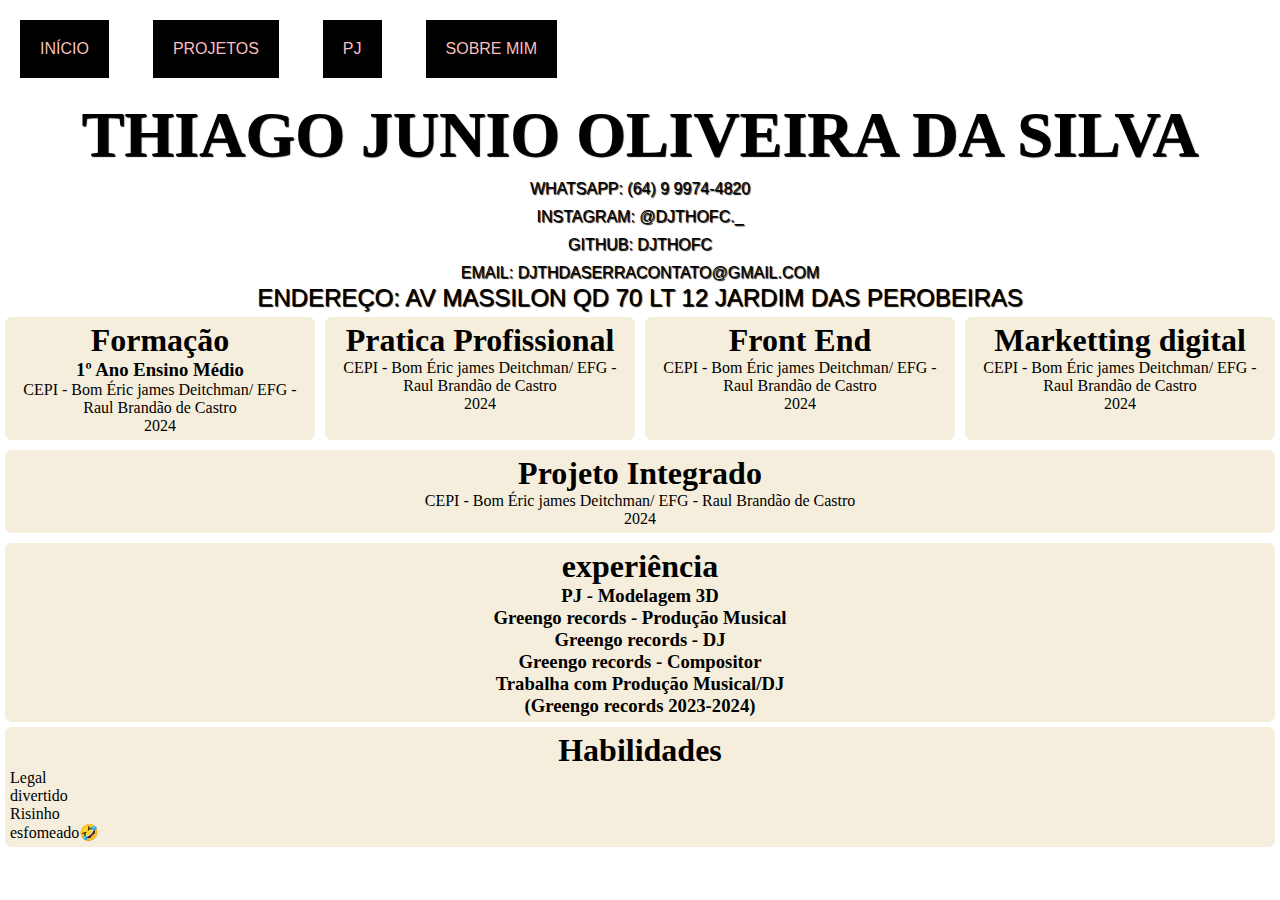
<file: index.html>
<!DOCTYPE html>
<html lang="pt-br">

<head>
    <meta charset="UTF-8">
    <meta name="viewport" content="width=device-width, initial-scale=1.0">
    <title>Thiago Junio Oliveira da silva</title>
    <link rel="shortcut icon" href="Eu.jpg" type="image/x-icon">
    <link rel="stylesheet" href="Menu.css">
    <link rel="stylesheet" href="Bloco.css">
    <link rel="stylesheet" href="textos.css">
</head>

<body>
    <div id="conteudo">
        <div id="navegacao">
            <nav>
                <a href="index.html">
                    <div class="menu">Início</div>
                </a>
                <a href="projetos th.html">
                    <div class="menu">Projetos</div>
                </a>
                <a href="PJ.html">
                    <div class="menu">PJ</div>
                </a>
                <a href="Habiliades.html">
                    <div class="menu">sobre Mim</div>
                </a>
            </nav>
        </div>
        <div id="pessoal">
            <div id="nome">
                <h1>Thiago Junio Oliveira da silva</h1>
            </div>
            <div id="dados">
                <a
                    href="https://api.whatsapp.com/send?phone=5564999744820&text=gostei%20do%20seu%20curr%C3%ADculo...%20Podemos%20conversar%3F">WhatsApp:
                    (64) 9 9974-4820</a><br>
                <a href="https://instagram.com/@djthofc._">Instagram: @djthofc._</a><br>
                <a href="https://github.com/DJTHDASERRA/Cepi2024">GitHub: djthofc</a><br>
                <a
                    href="mailto:djthdaserracontato@gmail.com?subject=curriculo&body=Gostei+do+seu+curr%C3%ADculo...+Poder%C3%ADamos+conversar?">Email:
                    djthdaserracontato@gmail.com</a><br>
                Endereço: Av massilon qd 70 lt 12 Jardim das perobeiras <br>
            </div>
        </div>
        <div id="formacao" class="flexivel">
            <div class="bloco">
                <h1>Formação</h1>
                <h3>1º Ano Ensino Médio</h3>
                CEPI - Bom Éric james Deitchman/ EFG - Raul Brandão de Castro <br>
                2024
            </div>

                <div class="bloco">
                    <h1>Pratica Profissional</h1>
                    CEPI - Bom Éric james Deitchman/ EFG - Raul Brandão de Castro <br>
                    2024
                </div>
                <div class="bloco">
                    <h1>Front End</h1>
                    CEPI - Bom Éric james Deitchman/ EFG - Raul Brandão de Castro <br>
                    2024
                </div>

                <div class="bloco">
                    <h1> Marketting digital </h1>
                    CEPI - Bom Éric james Deitchman/ EFG - Raul Brandão de Castro <br>
                    2024
                    </p>
                </div>
            <div class="bloco">
                <h1> Projeto Integrado</h1>
                CEPI - Bom Éric james Deitchman/ EFG - Raul Brandão de Castro <br>
                2024
            </div>
        </div>
    </div>
    <div id="experiência">
        <div class="bloco">
            <h1>experiência</h1>
            <h3>PJ - Modelagem 3D</h3>
            <h3>Greengo records - Produção Musical</h3>
            <h3>Greengo records - DJ</h3>
            <h3>Greengo records - Compositor</h3>
            <h3>Trabalha com Produção Musical/DJ</h3>
            <h3>(Greengo records 2023-2024)</h3>
        </div>
        <div id="Habilidades" class="bloco">
            <h1>Habilidades</h1>
            <ul>
                <li>Legal</li>
                <li>divertido</li>
                <li>Risinho</li>
                <li>esfomeado🤣</li>
            </ul>
        </div>
    </div>
</body>

</html>
</file>
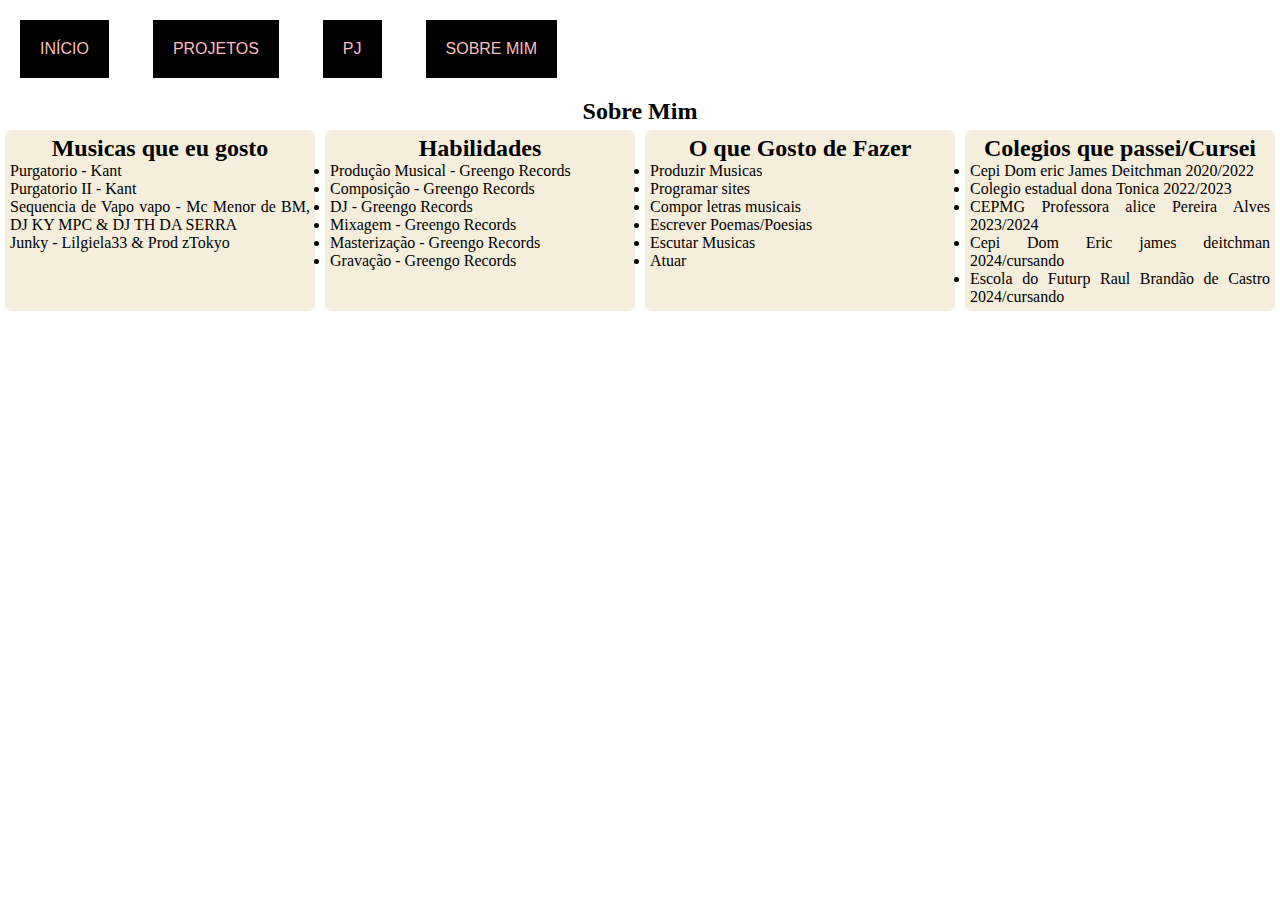
<file: Habiliades.html>
<!DOCTYPE html>
<html lang="pt-br">
<head>
    <meta charset="UTF-8">
    <meta name="viewport" content="width=device-width, initial-scale=1.0">
    <title>Sobre Mim - Thiago</title>
    <link rel="shortcut icon" href="Eu.jpg" type="image/x-icon">
    <link rel="stylesheet" href="Menu.css">
    <link rel="stylesheet" href="Bloco.css">
    <link rel="stylesheet" href="textos.css">
</head>
<body>
    <div id="conteudo">
        <div id="navegacao">
            <nav>
                <a href="index.html"><div class="menu">Início</div></a>
                <a href="projetos th.html"><div class="menu">Projetos</div></a>
                <a href="PJ.html"><div class="menu">PJ</div></a>
                <a href="Habiliades.html"><div class="menu">sobre Mim</div></a>
            </nav>
        </div>
    </div>
    <div class="flexivel">
    <h2>Sobre Mim</h2>
    <div class="bloco">
        <h2>Musicas que eu gosto</h2>
        <li><a href="https://youtu.be/BGSUkniD_Rw?si=uYO0FMXBcBFb8cbm"> Purgatorio - Kant</a><br></li>
        <li><a href="https://youtu.be/AQL0l69d_rs?si=utJgTrEBBldM67G4"> Purgatorio II - Kant</a><br></li>
        <li><a href="https://youtu.be/v6Oep5OahbQ?si=YTGP9EpTZuAP95O8"> Sequencia de Vapo vapo - Mc Menor de BM, DJ KY MPC & DJ TH DA SERRA</a><br></li>
        <li><a href="https://youtu.be/mvyYs9MbE_E?si=hwsOGDRIxMHXY5ME"> Junky - Lilgiela33 & Prod zTokyo</a><br></li>
    </div>
    <div class="bloco">
        <h2>Habilidades</h2>
       <li>Produção Musical - Greengo Records</li>
       <li>Composição - Greengo Records</li>
       <li>DJ - Greengo Records</li>
       <li>Mixagem - Greengo Records</li>
       <li>Masterização - Greengo Records</li>
       <li>Gravação - Greengo Records</li>
    </div>
    <div class="bloco">
        <h2>O que Gosto de Fazer</h2>
       <li>Produzir Musicas</li>
       <li>Programar sites</li>
       <li>Compor letras musicais</li>
       <li>Escrever Poemas/Poesias</li>
       <li>Escutar Musicas</li>
       <li>Atuar</li>
    </div>
    <div class="bloco">
        <h2>Colegios que passei/Cursei</h2>
       <li>Cepi Dom eric James Deitchman 2020/2022</li>
       <li>Colegio estadual dona Tonica 2022/2023</li>
       <li>CEPMG Professora alice Pereira Alves 2023/2024</li>
       <li>Cepi Dom Eric james deitchman 2024/cursando</li>
       <li>Escola do Futurp Raul Brandão de Castro 2024/cursando</li>
    </div>
    </div>
</body>
</html>
</file>
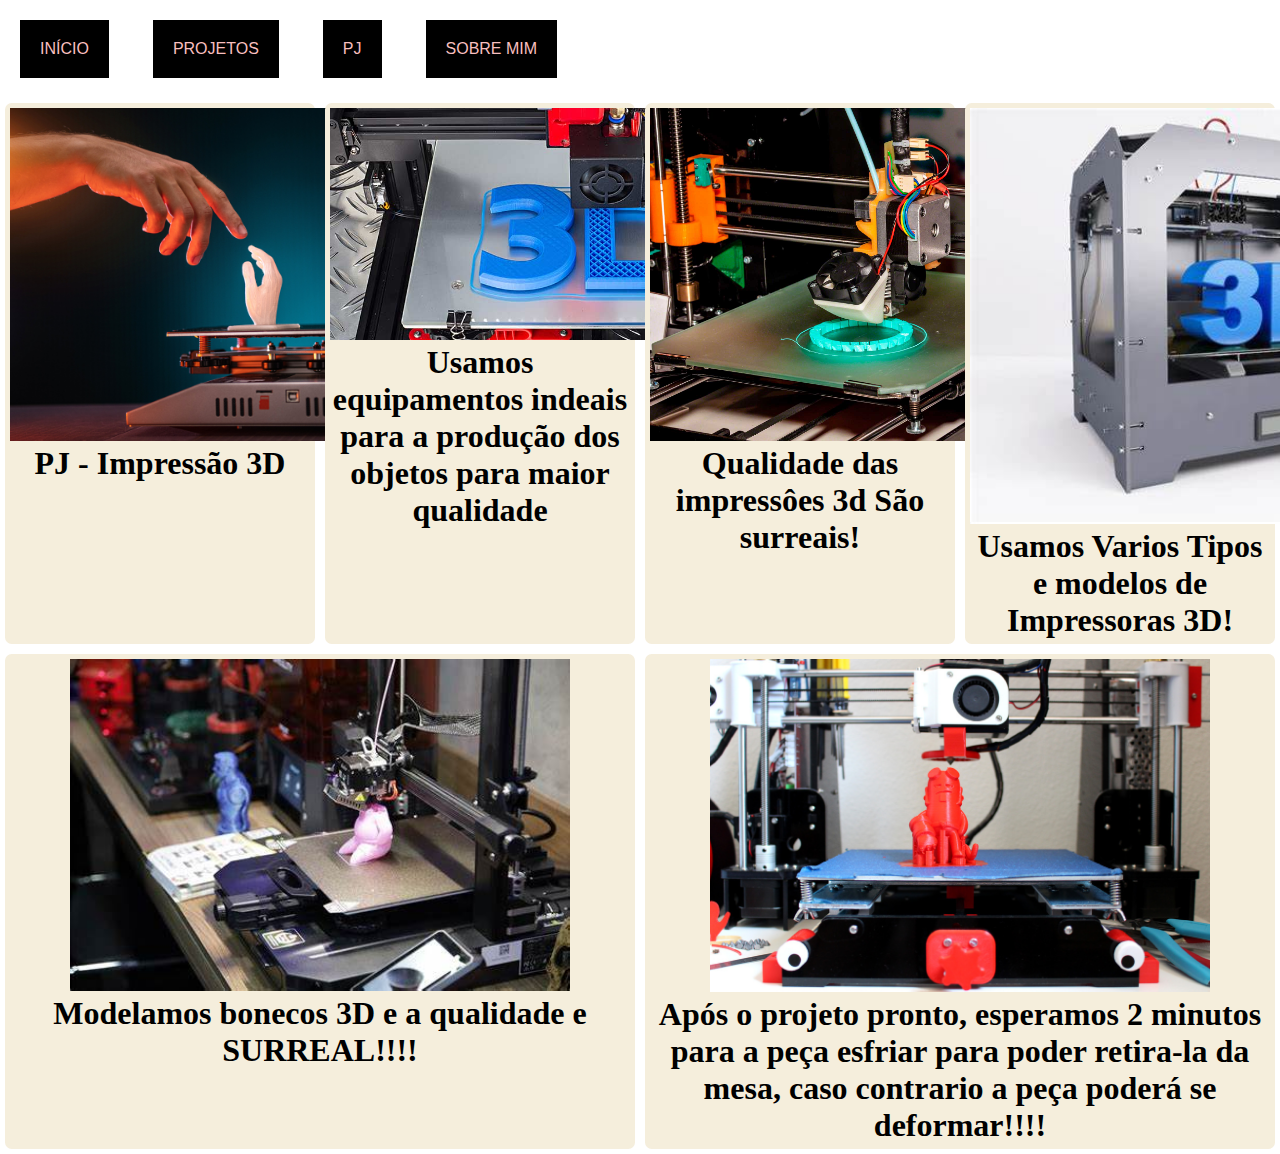
<file: PJ.html>
<!DOCTYPE html>
<html lang="pt-br">
<head>
    <meta charset="UTF-8">
    <meta name="viewport" content="width=device-width, initial-scale=1.0">
    <title>PJ - Thiago</title>
    <link rel="shortcut icon" href="Eu.jpg" type="image/x-icon">
    <link rel="stylesheet" href="Menu.css">
    <link rel="stylesheet" href="Bloco.css">
    <link rel="stylesheet" href="textos.css">
</head>
<body>
    <div id="conteudo" class="flexivel">
        <div id="navegacao">
            <nav>
                <a href="index.html"><div class="menu">Início</div></a>
                <a href="projetos th.html"><div class="menu">Projetos</div></a>
                <a href="PJ.html"><div class="menu">PJ</div></a>
                <a href="Habiliades.html"><div class="menu">sobre Mim</div></a>
            </nav>
        </div>
        <div id="cabecalho" class="bloco">
            <img src="Foto1.jpg" alt="">
            <h1>PJ - Impressão 3D</h1>
        </div>
        <div class="bloco">
            <img src="Foto2.jpg" alt="">
            <h1> Usamos equipamentos indeais para a produção dos objetos para maior qualidade </h1>
        </div>
        <div class="bloco">
            <img src="foto3.jpg" alt="">
           <h1> Qualidade das impressôes 3d São surreais! </h1> 
        </div>
        <div class="bloco">
            <img src="foto4.jpg" alt="">
            <h1> Usamos Varios Tipos e modelos de Impressoras 3D! </h1>
        </div>
        <div class="bloco">
            <img src="foto5.jpg" alt="">
            <H1> Modelamos bonecos 3D e a qualidade e SURREAL!!!!</H1>
        </div>
        <div class="bloco">
            <img src="foto 6.jpg" alt="">
            <h1> Após o projeto pronto, esperamos 2 minutos para a peça esfriar para poder retira-la da mesa, caso contrario a peça poderá se deformar!!!!</h1>
        </div>
    </div>
</body>
</html>
</file>
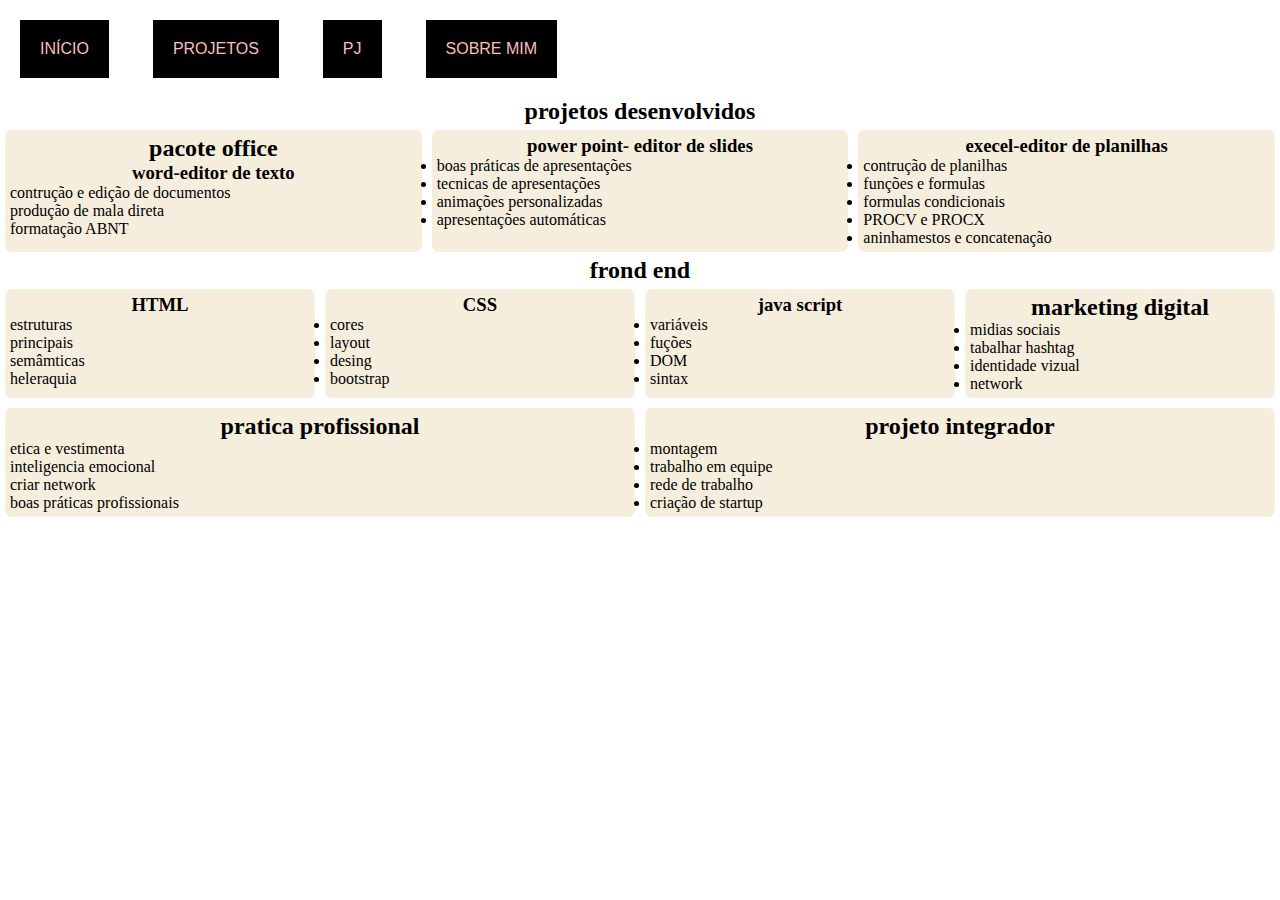
<file: projetos th.html>
<!DOCTYPE html>
<html lang="pt-br">

<head>
    <meta charset="UTF-8">
    <meta name="viewport" content="width=device-width, initial-scale=1.0">
    <title>projetos - Thiago</title>
    <link rel="shortcut icon" href="Eu.jpg" type="image/x-icon">
    <link rel="stylesheet" href="Menu.css">
    <link rel="stylesheet" href="Bloco.css">
    <link rel="stylesheet" href="textos.css">
</head>

<body>
    <div id="conteudo">
        <div id="navegacao">
            <nav>
                <a href="index.html">
                    <div class="menu">Início</div>
                </a>
                <a href="projetos th.html">
                    <div class="menu">Projetos</div>
                </a>
                <a href="PJ.html">
                    <div class="menu">PJ</div>
                </a>
                <a href="Habiliades.html">
                    <div class="menu">sobre Mim</div>
                </a>
            </nav>
        </div>
    </div>
    <div class="flexivel">
        <h2>projetos desenvolvidos</h2>
        <div id="office" class="bloco">
            <h2>pacote office</h2>
            <h3> word-editor de texto</h3>
            <ul>
                <li>contrução e edição de documentos</li>
                <li>produção de mala direta</li>
                <li>formatação ABNT</li>
            </ul>
        </div>
        <div class="bloco">
            <h3>power point- editor de slides</h3>
            <ul>
                <li>boas práticas de apresentações</li>
                <li>tecnicas de apresentações</li>
                <li>animações personalizadas</li>
                <li>apresentações automáticas</li>
            </ul>
        </div>
        <div class="bloco">
            <h3>execel-editor de planilhas</h3>
            <ul>
                <li>contrução de planilhas</li>
                <li>funções e formulas</li>
                <li>formulas condicionais</li>
                <li>PROCV e PROCX</li>
                <li>aninhamestos e concatenação</li>
            </ul>
        </div>
    </div>
    <div class="flexivel">
            <h2>frond end</h2>
            <div class="bloco">

                <h3>HTML</h3>
                <ul>
                    <li>estruturas</li>
                    <li>principais</li>
                    <li>semâmticas</li>
                    <li>heleraquia</li>
                </ul>
            </div>
            <div class="bloco">
                <h3>CSS</h3>
                <ul>
                    <li>cores</li>
                    <li>layout</li>
                    <li>desing</li>
                    <li>bootstrap</li>
                </ul>
            </div>
            <div class="bloco">
                <h3>java script</h3>
                <ul>
                    <li>variáveis</li>
                    <li>fuções</li>
                    <li>DOM</li>
                    <li>sintax</li>
                </ul>
            </div>
            <div id="marketing" class="bloco">
                <h2>marketing digital</h2>
                <ul>
                    <li>midias sociais</li>
                    <li>tabalhar hashtag</li>
                    <li>identidade vizual</li>
                    <li>network</li>
                </ul>
            </div>
            <div class="bloco">
                <h2>pratica profissional</h2>
                <ul>
                    <li>etica e vestimenta</li>
                    <li>inteligencia emocional</li>
                    <li>criar network</li>
                    <li>boas práticas profissionais</li>
                </ul>
            </div>
            <div class="bloco">
                <h2>projeto integrador</h2>
                <li>montagem</li>
                <li>trabalho em equipe</li>
                <li>rede de trabalho</li>
                <li>criação de startup</li>
                </ul>
            </div>
    </div>
    </div>
</body>

</body>

</html>
</file>
<file: Menu.css>
*{
    margin: 0;
    padding: 0;
    text-align: center;
}
#navegacao{
    width: 100%;
    background-color: rgb(255, 255, 255);
    display: inline-flex;
    text-align: center;
}
.menu{
    background-color: rgb(102, 3, 22);
    padding: 15pt;
    margin: 15pt;
    transition: 1s;
    text-transform: uppercase;
    color: rgb(248, 191, 191);
    font-family: Arial, Helvetica, sans-serif;
    text-align: center;
    display: inline-flex;
    background-color: black;
}
.menu:hover{
    background-color: rgb(255, 0, 0);
    color: white;
    transition: 1s;
    border-radius: 5pt;
    text-align: center;
}
</file>
<file: Bloco.css>
.flexivel{
    display: flex;
    flex-wrap: wrap;
}
.bloco{
    background-color: rgb(245, 238, 220);
    flex: 1 1 300px;
    margin: 5px;
    padding: 5px;
    min-width: 200px;
    border-radius: 5pt;
}
h3, p{ text-align: center;}
.bloco:hover{
    flex: 1 1 500px;
    background-color: blanchedalmond;
    transition: 1s;
}
img{
    width: 500px;
}
</file>
<file: textos.css>
h1, h2 h3, p{
    font-family: Georgia, 'Times New Roman', Times, serif;
}
#nome{
    text-align: center;
    color: rgb(0, 0, 0);
    border: 10px;
    text-transform: uppercase;
    font-size: 2rem;
    font-family: Arial, Helvetica, sans-serif;
    text-shadow: 1px 1px 1px rgb(0, 0, 0);
}
#dados{
    color:rgb(0, 0, 0);
    text-align: center;
    border: 10px;
    text-transform: uppercase;
    font-size: 1.5rem;
    font-family: Arial, Helvetica, sans-serif;
    text-shadow: 1px 1px 1px rgb(0, 0, 0);
}
a{
    text-decoration: none;
    color: rgb(0, 0, 0);
    font-size: 1rem;
}
a:hover{
    border-bottom: 2px solid red;
}
h2, h3{
    width: 100%;
    text-align: center;
}
p{
    text-align: justify;
    padding: 5pt;
}
#navegação{
    color:rgb(0, 0, 0);
    text-align: center;
    border: 10px;
    text-transform: uppercase;
    font-size: 1.5rem;
    font-family: Arial, Helvetica, sans-serif;
    text-shadow: 1px 1px 1px rgb(0, 0, 0);
}
li{
    font-family: Georgia, 'Times New Roman', Times, serif;
    text-align: justify;
}
</file>
